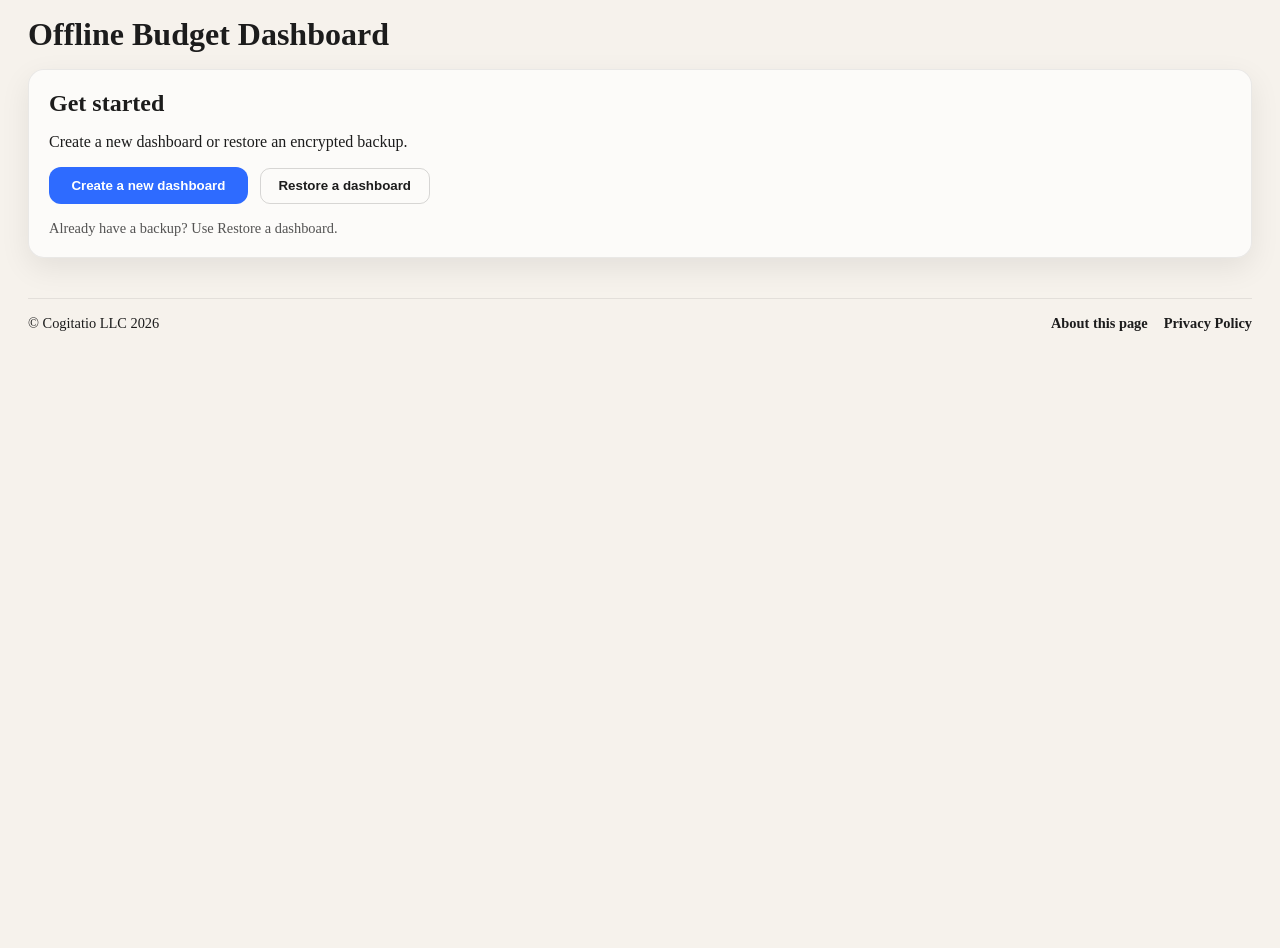
<file: docs/index.html>
<!doctype html>
<html lang="en">
  <head>
    <meta charset="utf-8">
    <meta http-equiv="Content-Security-Policy" content="default-src 'self'; script-src 'self'; style-src 'self'; img-src 'self' data:; connect-src 'self'; base-uri 'self'; form-action 'self'">
    <meta name="viewport" content="width=device-width, initial-scale=1">
    <title>Offline Budget Dashboard</title>
    <meta name="description" content="Offline Budget Dashboard with VanJS and local storage config.">
    <link rel="icon" type="image/svg+xml" href="./favicon.svg">
    <link rel="stylesheet" href="./css/app.css">
    <link rel="modulepreload" href="./js/van-1.6.0.min.js" integrity="sha384-bB9S2NPoPdrEkwtRthbOapz66RorMoYvgk0AMLWqUbAee4VoFkTh/wFq+MzPNySN" crossorigin="anonymous">
  </head>
  <body>
    <main id="app"></main>
    <script type="module" src="./js/app.js"></script>
  </body>
</html>
</file>
<file: docs/css/app.css>
:root {
  color-scheme: light dark;
}

body {
  margin: 0;
  font-family: Georgia, serif;
  background: #f6f2ec;
  color: #1c1c1c;
  transition: background 200ms ease, color 200ms ease;
}

body.dark {
  background: #0f1216;
  color: #f3f1ec;
}

h1,
h2 {
  margin: 0;
}

p {
  margin: 0;
}

.container {
  min-height: 100vh;
  padding: 1rem 1.75rem 2rem;
}

.toolbar {
  display: flex;
  justify-content: space-between;
  align-items: center;
  gap: 1rem;
  padding: 0;
}

.header-actions {
  display: flex;
  align-items: center;
  gap: 0.75rem;
}

.welcome-inline {
  font-size: 0.95rem;
  font-weight: 600;
  opacity: 0.8;
}

.card {
  margin-top: 1rem;
  padding: 1.25rem;
  border-radius: 16px;
  background: rgba(255, 255, 255, 0.7);
  border: 1px solid rgba(0, 0, 0, 0.08);
  box-shadow: 0 10px 30px rgba(0, 0, 0, 0.08);
  transition: background 200ms ease, border-color 200ms ease;
}

body.dark .card {
  background: rgba(20, 24, 30, 0.9);
  border-color: rgba(255, 255, 255, 0.08);
  box-shadow: 0 10px 30px rgba(0, 0, 0, 0.4);
}

.toggle {
  border: 0;
  border-radius: 999px;
  padding: 0.6rem 1.2rem;
  font-size: 0.95rem;
  font-weight: 600;
  cursor: pointer;
  background: #1c1c1c;
  color: #f6f2ec;
  transition: transform 150ms ease, background 200ms ease, color 200ms ease;
}

body.dark .toggle {
  background: #f6f2ec;
  color: #1c1c1c;
}

.toggle:hover {
  transform: translateY(-1px);
}

.icon-button {
  border: 1px solid rgba(0, 0, 0, 0.12);
  background: rgba(255, 255, 255, 0.8);
  color: #1c1c1c;
  border-radius: 12px;
  padding: 0.55rem 0.7rem;
  cursor: pointer;
  display: inline-flex;
  align-items: center;
  justify-content: center;
  transition: transform 150ms ease, background 200ms ease, border-color 200ms ease;
}

body.dark .icon-button {
  background: rgba(18, 22, 28, 0.9);
  color: #f3f1ec;
  border-color: rgba(255, 255, 255, 0.12);
}

.icon-button:hover {
  transform: translateY(-1px);
}

.icon-button svg {
  width: 20px;
  height: 20px;
  stroke: currentColor;
}

.stack {
  display: grid;
  gap: 1rem;
}

.field {
  display: grid;
  gap: 0.4rem;
}

label {
  font-size: 0.9rem;
  font-weight: 600;
  letter-spacing: 0.01em;
}

input,
select {
  padding: 0.7rem 0.9rem;
  border-radius: 10px;
  border: 1px solid rgba(0, 0, 0, 0.15);
  background: rgba(255, 255, 255, 0.9);
  font-size: 0.95rem;
}

body.dark input,
body.dark select {
  border-color: rgba(255, 255, 255, 0.2);
  background: rgba(17, 20, 26, 0.9);
  color: #f3f1ec;
}

.primary {
  width: fit-content;
  padding: 0.7rem 1.4rem;
  border-radius: 12px;
  border: 0;
  font-weight: 700;
  cursor: pointer;
  background: #2e6bff;
  color: #ffffff;
  transition: transform 150ms ease, filter 150ms ease;
}

.primary:hover {
  transform: translateY(-1px);
  filter: brightness(1.05);
}

.secondary {
  padding: 0.6rem 1.1rem;
  border-radius: 10px;
  border: 1px solid rgba(0, 0, 0, 0.15);
  background: transparent;
  color: inherit;
  font-weight: 600;
  cursor: pointer;
}

body.dark .secondary {
  border-color: rgba(255, 255, 255, 0.2);
}

.muted {
  font-size: 0.9rem;
  opacity: 0.75;
}

.muted-small {
  font-size: 0.8rem;
  opacity: 0.7;
}

.danger {
  background: #c62828;
  color: #ffffff;
}

.danger:hover {
  filter: brightness(1.05);
}

.warning {
  color: #b71c1c;
  font-weight: 600;
}

body.dark .warning {
  color: #ff9e9e;
}

.row {
  display: flex;
  flex-wrap: wrap;
  gap: 0.75rem;
  align-items: center;
}

.modal-backdrop {
  position: fixed;
  inset: 0;
  background: rgba(10, 12, 16, 0.45);
  display: none;
  place-items: center;
  padding: 1.5rem;
  z-index: 100;
}

body.reset-modal-open .reset-modal {
  display: grid;
}

body.sync-modal-open .sync-modal {
  display: grid;
}

.modal {
  width: min(520px, 100%);
  background: #fefbf7;
  border-radius: 18px;
  padding: 1.6rem;
  border: 1px solid rgba(0, 0, 0, 0.08);
  box-shadow: 0 30px 60px rgba(0, 0, 0, 0.2);
}

body.dark .modal {
  background: #141922;
  border-color: rgba(255, 255, 255, 0.08);
}

.modal-header {
  display: flex;
  justify-content: space-between;
  align-items: center;
  gap: 1rem;
}

.lock-screen {
  position: fixed;
  inset: 0;
  background: rgba(10, 12, 16, 0.6);
  display: none;
  place-items: center;
  padding: 1.5rem;
  z-index: 200;
}

body.auth-modal-open .lock-screen {
  display: grid;
}

.lock-panel {
  width: min(520px, 100%);
  background: #fefbf7;
  border-radius: 18px;
  padding: 1.6rem;
  border: 1px solid rgba(0, 0, 0, 0.08);
  box-shadow: 0 30px 60px rgba(0, 0, 0, 0.2);
}

body.dark .lock-panel {
  background: #141922;
  border-color: rgba(255, 255, 255, 0.08);
}

.grid {
  display: grid;
  gap: 1rem;
}

.card-header {
  display: flex;
  justify-content: space-between;
  align-items: center;
  gap: 1rem;
}

.card-header-right {
  display: flex;
  align-items: center;
  gap: 0.75rem;
}

.transactions {
  display: grid;
  gap: 0.75rem;
}

.transaction {
  display: grid;
  grid-template-columns: 1fr auto;
  gap: 0.5rem;
  padding: 0.85rem 1rem;
  border-radius: 12px;
  background: rgba(255, 255, 255, 0.6);
  border: 1px solid rgba(0, 0, 0, 0.08);
}

body.dark .transaction {
  background: rgba(22, 26, 34, 0.9);
  border-color: rgba(255, 255, 255, 0.08);
}

.amount {
  font-weight: 700;
}

.pill {
  display: inline-block;
  padding: 0.15rem 0.55rem;
  border-radius: 999px;
  background: rgba(46, 107, 255, 0.12);
  color: #1b3f99;
  font-size: 0.75rem;
  font-weight: 600;
}

body.dark .pill {
  background: rgba(120, 164, 255, 0.2);
  color: #cfe0ff;
}

footer {
  margin-top: 2.5rem;
  padding-top: 1rem;
  border-top: 1px solid rgba(0, 0, 0, 0.08);
  display: flex;
  flex-wrap: wrap;
  gap: 0.75rem;
  justify-content: space-between;
  align-items: center;
  font-size: 0.9rem;
}

body.dark footer {
  border-top-color: rgba(255, 255, 255, 0.08);
}

.footer-links {
  display: flex;
  gap: 1rem;
  align-items: center;
}

a {
  color: inherit;
  text-decoration: none;
  font-weight: 600;
}

a:hover {
  text-decoration: underline;
}

.link-button {
  background: none;
  border: 0;
  padding: 0;
  font: inherit;
  color: inherit;
  cursor: pointer;
  font-weight: 600;
  text-decoration: underline;
}

.file-input {
  font-size: 0.95rem;
  color: inherit;
}

.file-input::file-selector-button {
  padding: 0.5rem 1rem;
  margin-right: 0.75rem;
  border-radius: 6px;
  border: 1px solid currentColor;
  background: transparent;
  color: inherit;
  cursor: pointer;
  font-weight: 500;
}

.file-input::file-selector-button:hover {
  background: rgba(0, 0, 0, 0.05);
}

body.dark .file-input::file-selector-button:hover {
  background: rgba(255, 255, 255, 0.08);
}

.file-picker-row {
  display: flex;
  flex-wrap: wrap;
  gap: 0.75rem;
  align-items: center;
}
</file>
